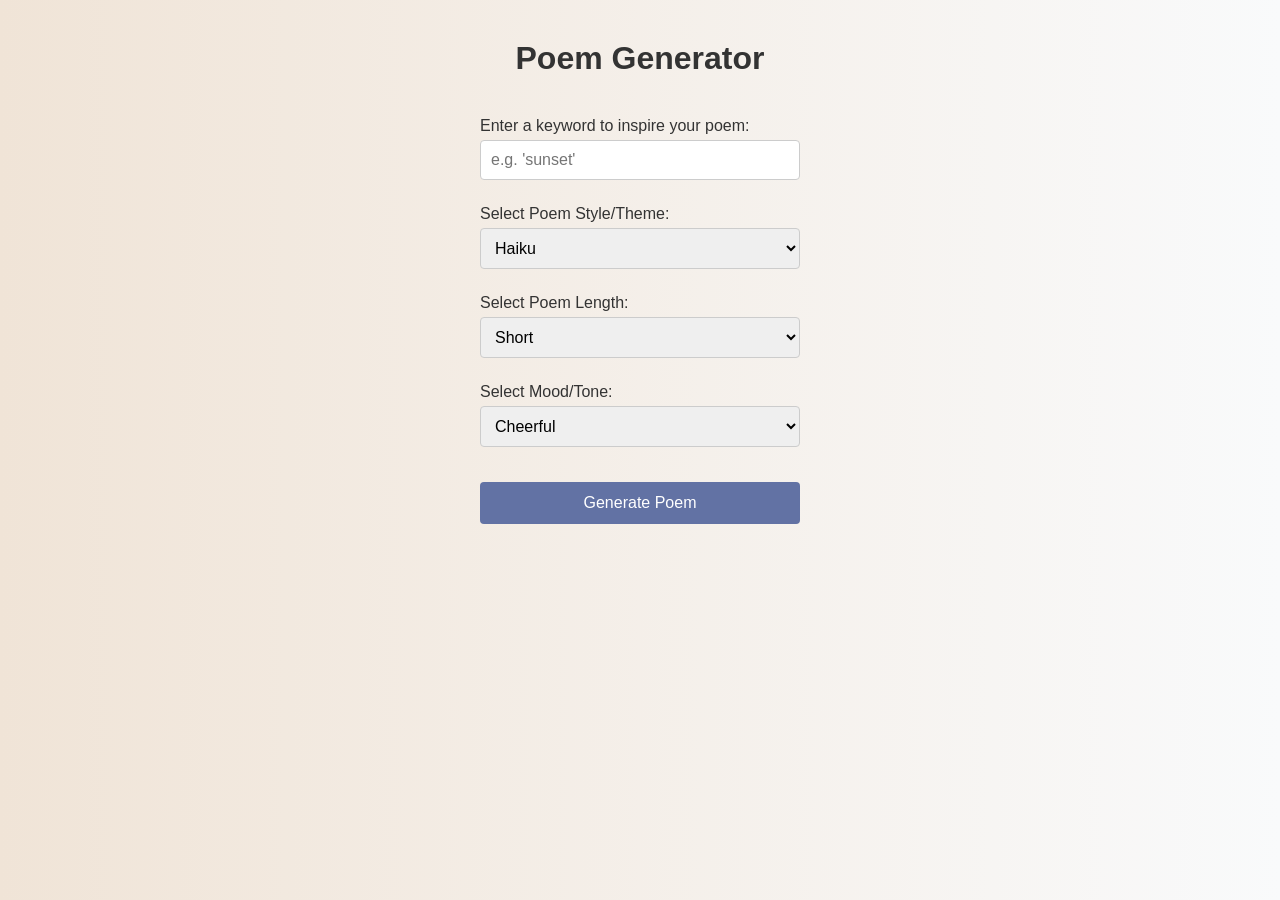
<file: public/index.html>
<!DOCTYPE html>
<html lang="en">
<head>
  <meta charset="UTF-8">
  <title>Poem Generator</title>
  <link rel="stylesheet" href="styles.css">
  <style>
    /* Spinner styling */
    .spinner {
      border: 4px solid #f3f3f3;
      border-top: 4px solid #3498db;
      border-radius: 50%;
      width: 25px;
      height: 25px;
      animation: spin 1s linear infinite;
      display: inline-block;
      margin-right: 8px;
      vertical-align: middle;
    }

    @keyframes spin {
      0% { transform: rotate(0deg); }
      100% { transform: rotate(360deg); }
    }

    #loadingMessage {
      display: none;
      margin-top: 20px;
      text-align: center;
      font-size: 1.1em;
      color: #555;
    }
  </style>
</head>
<body>
  <h1>Poem Generator</h1>
  <div class="form-container">
    <form id="keywordForm">
      <label for="keyword">Enter a keyword to inspire your poem:</label>
      <input type="text" id="keyword" placeholder="e.g. 'sunset'" required>
      
      <label for="poemStyle">Select Poem Style/Theme:</label>
      <select id="poemStyle" required>
        <option value="haiku">Haiku</option>
        <option value="sonnet">Sonnet</option>
        <option value="freeverse">Free Verse</option>
      </select>
      
      <label for="poemLength">Select Poem Length:</label>
      <select id="poemLength" required>
        <option value="short">Short</option>
        <option value="medium">Medium</option>
        <option value="long">Long</option>
      </select>
      
      <label for="poemMood">Select Mood/Tone:</label>
      <select id="poemMood" required>
        <option value="cheerful">Cheerful</option>
        <option value="melancholic">Melancholic</option>
        <option value="whimsical">Whimsical</option>
      </select>
      
      <button type="submit" class="generate-btn">Generate Poem</button>
    </form>
    <div id="loadingMessage">
      <span class="spinner"></span>✨ Generating your poem... hang tight! ✨
    </div>
  </div>

  <script src="script.js"></script>
  <script>
    document.getElementById('keywordForm').addEventListener('submit', function(e) {
      const keyword = document.getElementById('keyword').value.trim();

      // Capitalize first letter for nice display
      const formattedKeyword = keyword.charAt(0).toUpperCase() + keyword.slice(1);

      // Save to localStorage so results.html can use it
      localStorage.setItem('poemKeyword', formattedKeyword);

      // Show loading spinner
      document.getElementById('loadingMessage').style.display = 'block';
    });
  </script>
</body>
</html>
</file>
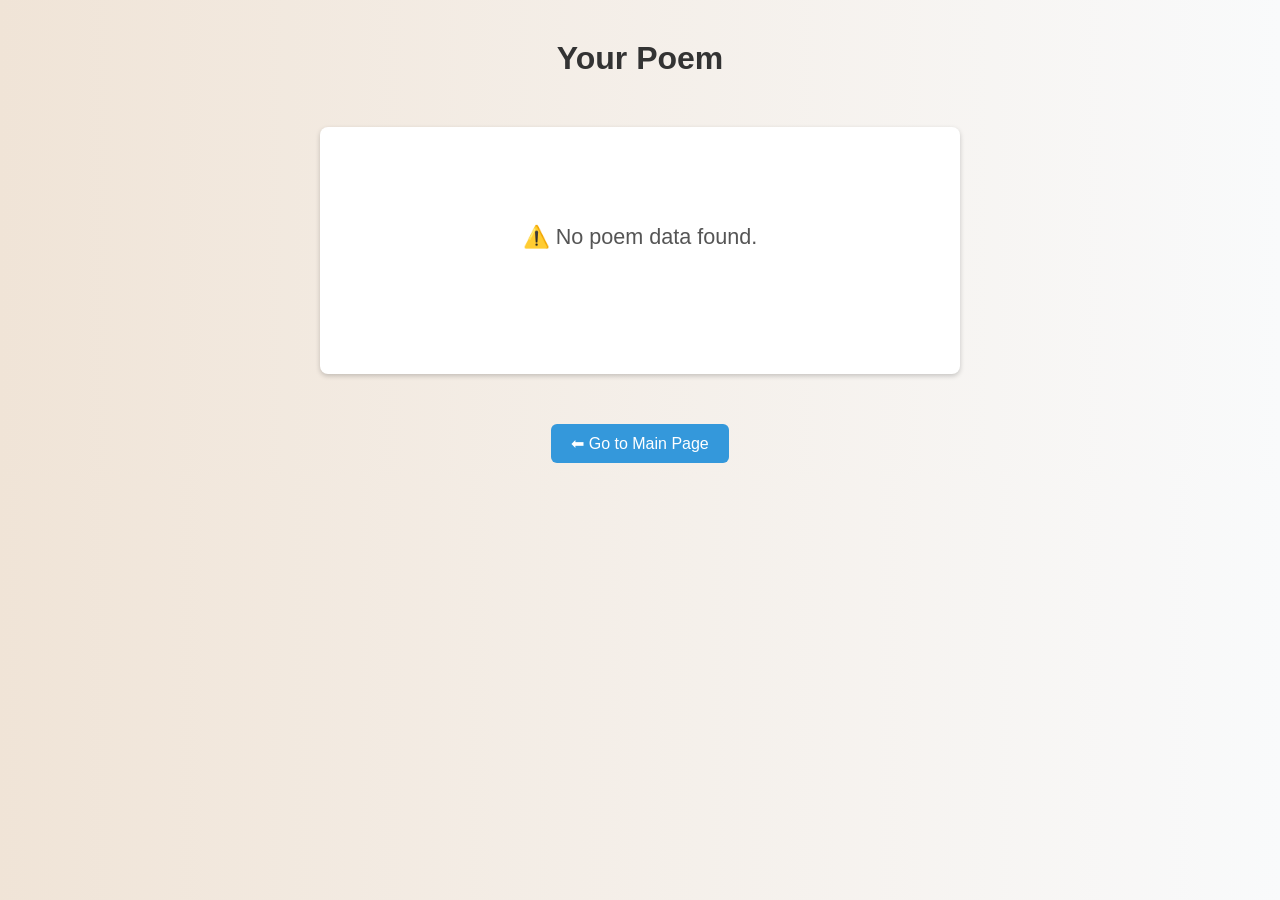
<file: public/results.html>
<!DOCTYPE html>
<html lang="en">
<head>
  <meta charset="UTF-8">
  <title>Your Generated Poem</title>
  <link rel="stylesheet" href="styles.css">
  <style>
    /* Spinner styling */
    .spinner {
      border: 4px solid #f3f3f3;
      border-top: 4px solid #3498db;
      border-radius: 50%;
      width: 30px;
      height: 30px;
      animation: spin 1s linear infinite;
      display: inline-block;
      margin-right: 10px;
      vertical-align: middle;
    }

    @keyframes spin {
      0% { transform: rotate(0deg); }
      100% { transform: rotate(360deg); }
    }

    #loadingMessage {
      font-size: 1.2em;
      color: #555;
      margin: 20px 0;
      text-align: center;
    }

    .back-btn {
      display: block;
      margin: 30px auto 10px auto;
      padding: 10px 20px;
      background-color: #3498db;
      color: white;
      border: none;
      border-radius: 6px;
      font-size: 1em;
      cursor: pointer;
      transition: background 0.3s ease;
    }

    .back-btn:hover {
      background-color: #2c80b4;
    }
  </style>
</head>
<body>
  <h1 id="poemHeader">Your Poem</h1>
  <div class="poem-container">
    <div id="loadingMessage">
      <span class="spinner"></span>✨ Your poem is being created... please wait ✨
    </div>
    <div id="result" style="display:none;"></div>
  </div>

  <!-- Back to main page button -->
  <button class="back-btn" id="backBtn">⬅ Go to Main Page</button>

  <script>
    document.addEventListener('DOMContentLoaded', function() {
      const resultContainer = document.getElementById('result');
      const loadingMessage = document.getElementById('loadingMessage');
      const responseData = localStorage.getItem('webhookResponse');
      const poemKeyword = localStorage.getItem('poemKeyword');

      // Update header with keyword
      const header = document.getElementById('poemHeader');
      if (poemKeyword) {
        header.innerText = `Your Poem on ${poemKeyword}`;
      }

      if (responseData) {
        try {
          const data = JSON.parse(responseData);

          loadingMessage.style.display = 'none';
          resultContainer.style.display = 'block';
          resultContainer.innerHTML = '';

          const imageItem = data.find(item => item.url);
          if (imageItem) {
            const poemImage = document.createElement('img');
            poemImage.src = imageItem.url;
            poemImage.alt = 'Generated Poem Image';
            poemImage.style.maxWidth = '100%';
            poemImage.style.marginBottom = '20px';
            resultContainer.appendChild(poemImage);
          }

          const textItem = data.find(item => item.output);
          if (textItem) {
            const poemText = document.createElement('pre');
            poemText.innerText = textItem.output;
            resultContainer.appendChild(poemText);
          }

        } catch (e) {
          console.error(e);
          loadingMessage.innerText = '⚠️ Error: Invalid data format from webhook.';
        }
      } else {
        loadingMessage.innerText = '⚠️ No poem data found.';
      }

      // Back button handler
      document.getElementById('backBtn').addEventListener('click', function() {
        // Clear saved data
        localStorage.removeItem('poemKeyword');
        localStorage.removeItem('webhookResponse');

        // Redirect to index page
        window.location.href = 'index.html';
      });
    });
  </script>
</body>
</html>
</file>
<file: public/styles.css>
body {
  font-family: 'Segoe UI', Tahoma, Geneva, Verdana, sans-serif;
  background: linear-gradient(to right, #f0e4d7, #f9fafb);
  margin: 0;
  padding: 0;
}

h1 {
  text-align: center;
  margin-top: 40px;
  color: #333;
}

.form-container {
  display: flex;
  flex-direction: column;
  align-items: center;
  margin-top: 30px;
}

form {
  display: flex;
  flex-direction: column;
  align-items: flex-start; /* aligns labels left */
  width: 320px; /* keeps inputs, selects, and labels aligned */
}

label {
  margin: 10px 0 5px;
  font-weight: 500;
  color: #333;
}

input[type="text"],
select {
  padding: 10px;
  font-size: 16px;
  width: 100%; /* same width for all fields */
  margin-bottom: 15px;
  border: 1px solid #ccc;
  border-radius: 4px;
  box-sizing: border-box;
}

.generate-btn {
  margin-top: 20px;
  width: 100%; /* button matches input/select width */
  padding: 12px 20px;
  background-color: #6272a4;
  color: #fff;
  font-size: 16px;
  border: none;
  border-radius: 4px;
  cursor: pointer;
}

.generate-btn:hover {
  background-color: #526191;
}

.poem-container {
  margin: 50px auto;
  max-width: 600px;
  padding: 20px;
  background-color: #fff;
  border-radius: 8px;
  color: #333;
  font-size: 18px;
  line-height: 1.5;
  box-shadow: 0 2px 5px rgba(0,0,0,0.2);
  white-space: pre-wrap;
  word-wrap: break-word;
}
</file>
